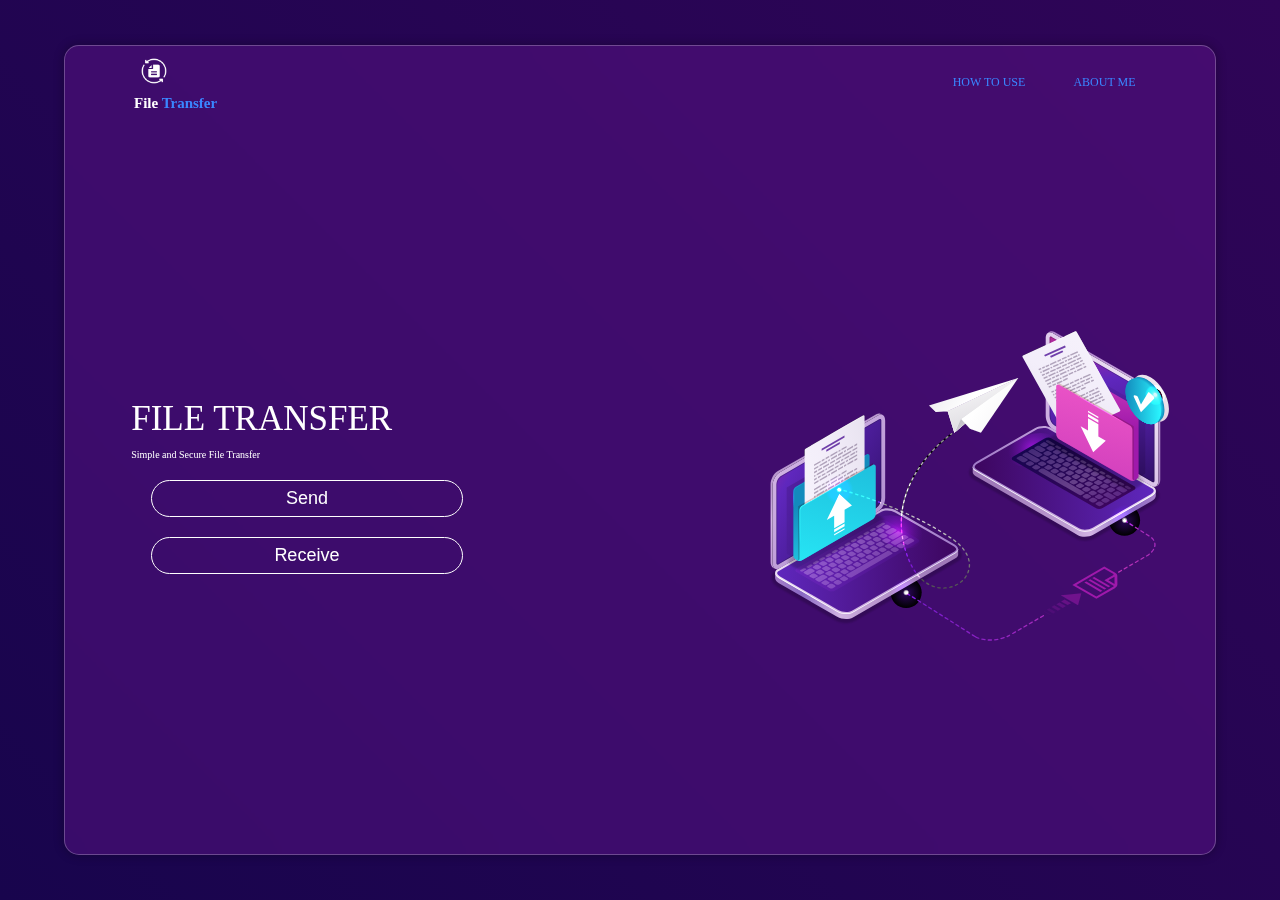
<file: index.html>
<!DOCTYPE html>
<html lang="en">
  <head>
    <meta charset="utf-8" />
    <meta name="viewport" content="width=device-width, initial-scale=1" />
    <title>File Transfer</title>
    <link rel="stylesheet" type="text/css" href="/file/style.css" />
    <link rel="shortcut icon" href="/file/df.png" />
    <script src="/file/sg.js"></script>
  </head>

  <body>
    <div class="container">
      <nav>
        <div class="logo">
          <img src="/file/df.png" alt="FT Logo" />
          <h2>File <span>Transfer</span></h2>
        </div>
        <ul>
          <li><a href="/learn">How To Use</a></li>
          <li><a href="#" onclick="show('popup')">About Me</a></li>
        </ul>
      </nav>

      <main>
        <div class="content">
          <h2>File Transfer</h2>
          <p>Simple and Secure File Transfer</p>
          <a href="/send"><button class="main-btn">Send</button></a>
          <a href="/main"><button class="main-btn">Receive</button></a>
        </div>
        <div class="image">
          <img src="/file/Layer 2.svg" alt="FT Image" />
        </div>
      </main>
    </div>

    <!-- This is what will be included inside the popup -->
    <div class="popup" id="popup">
      <div class="containers">
        <div class="card">
          <div class="card__border">
            <img src="/file/myphoto.jpeg" alt="card image" class="card__img" />
          </div>

          <h3 class="card__name">Bhagat Snehankit</h3>
          <span class="card__profession">Intern</span>
          <br />
          <br />
          <button href="#" onclick="hide('popup')">Close</button>
        </div>
      </div>
    </div>

    <script type="text/javascript">
      if (window.innerHeight < window.innerWidth) {
        document.getElementsByClassName("main-btn")[0].style.width = "50%";
        document.getElementsByClassName("main-btn")[1].style.width = "50%";
      }

      $ = function (id) {
        return document.getElementById(id);
      };

      var show = function (id) {
        $(id).style.display = "block";
      };
      var hide = function (id) {
        $(id).style.display = "none";
      };
    </script>
  </body>
</html>
</file>
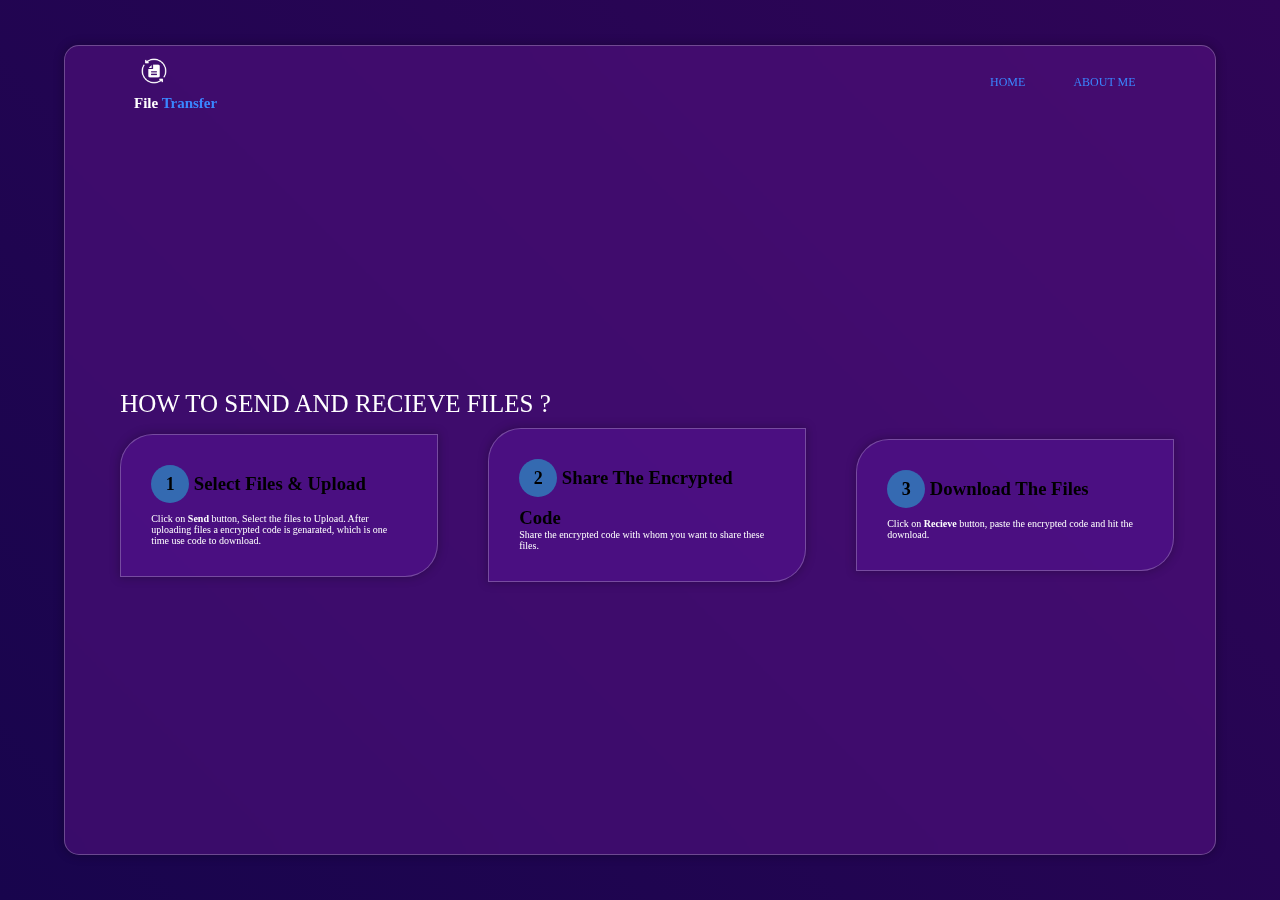
<file: learn.html>
<!DOCTYPE html>
<html lang="en">

<head>
	<meta charset="utf-8">
	<meta name="viewport" content="width=device-width, initial-scale=1">
	<title>File Transfer</title>
	<link rel="stylesheet" type="text/css" href="/file/learn.css">
	<link rel="shortcut icon" href="/file/df.png">
	<script src="/file/sg.js"></script>
</head>

<body>

	<div class="container">
		<nav>
			<div class="logo">
				<img src="file/df.png" alt="FT Logo">
				<h2>File <span>Transfer</span></h2>
			</div>
			<ul>
				<li><a href="/">Home</a></li>
				<li><a href="#">About Me</a></li>
			</ul>
		</nav>

		<main>
			<div class="cards">
				<h2>How to Send and Recieve Files ?</h2>
				<ol>
					<li>
						<h3>
							<span class="items">1</span>
							Select Files & Upload
						</h3>
						<p>Click on <strong>Send</strong> button, Select the files to Upload. After uploading files a encrypted code is genarated, which is one time use code to download.</p>
							
					</li>
					<li>
						<h3>
							<span class="items">2</span>
							Share The Encrypted Code
						</h3>
						<p>Share the encrypted code with whom you want to share these files.</p>
					</li>
					<li>
						<h3>
							<span class="items">3</span>
							Download The Files
						</h3>
						<p>Click on <strong>Recieve </strong>button, paste the encrypted code and hit the download. </p>
					</li>
				</ol>
			</div>
		</main>
	</div>

	

	<script>


		$ = function (id) {
			return document.getElementById(id);
		}

		var show = function (id) {
			$(id).style.display = 'block';
		}
		var hide = function (id) {
			$(id).style.display = 'none';
		}
	</script>

</body>

</html>
</file>
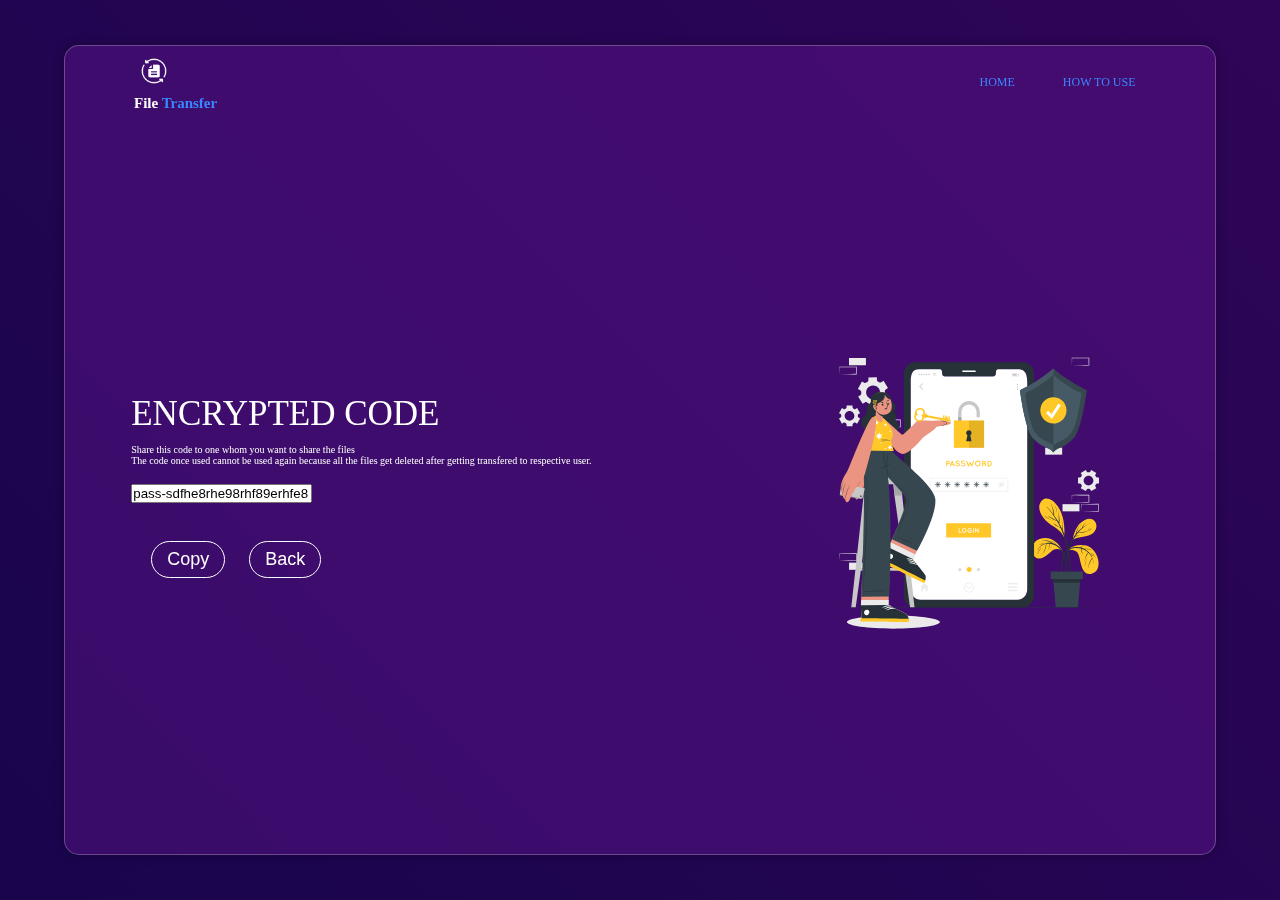
<file: output.html>
<!DOCTYPE html>
<html lang="en">

<head>
	<meta charset="utf-8">
	<meta name="viewport" content="width=device-width, initial-scale=1">
	<title>File Transfer | Encrypted Code</title>
	<link rel="shortcut icon" href="tf_logo.png">

	<link rel="stylesheet" type="text/css" href="/file/output.css">
	<link rel="shortcut icon" href="/file/df.png">
	<script src="/file/sg.js"></script>
</head>

<body>
	<div class="container">
		<nav>
			<div class="logo">
				<img src="/file/df.png" alt="FT Logo">
				<h2>File <span>Transfer</span></h2>
			</div>
			<ul>
				<li><a href="/">Home</a></li>
				<li><a href="/learn">How To Use</a></li>
				<!-- <li><a href="#">About Me</a></li> -->
			</ul>
		</nav>

		<main>
			<div class="content">
				<h2>Encrypted Code</h2>
				<p>Share this code to one whom you want to share the files</p>
				<p>The code once used cannot be used again because all the files get deleted after getting transfered
					to respective user.</p>

				<br>
				<input id="passcode" type="text" value="pass-sdfhe8rhe98rhf89erhfe8" readonly><br><br>
				<button onclick="copyText()">Copy</button>
				<a href="/"><button>Back</button></a>

			</div>
			<div class="image">
				<img src="/file/code.svg" alt="Upload Image">
			</div>
		</main>
	</div>

	<script>

		function copyText() {

			/* Select text area by id*/
			var Text = document.getElementById("passcode");

			/* Select the text inside text area. */
			Text.select();

			/* Copy selected text into clipboard */
			navigator.clipboard.writeText(Text.value);

			/* Set the copied text as text for 
			div with id clipboard */
			document.getElementById("clipboard")
				.innerHTML = Text.value;
		}

	</script>


</body>

</html>
</file>
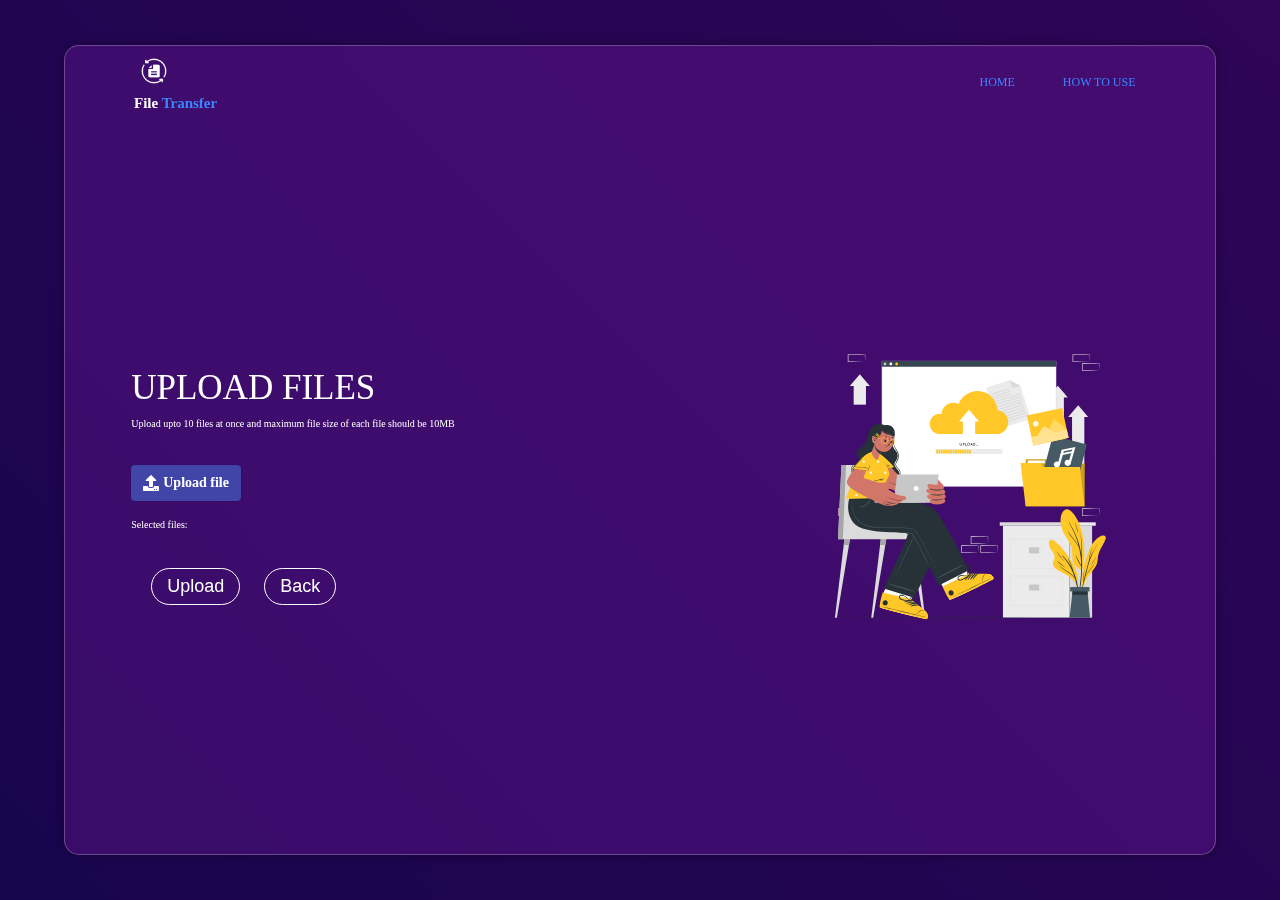
<file: send.html>
<!DOCTYPE html>
<html lang="en">

<head>
	<meta charset="utf-8">
	<meta name="viewport" content="width=device-width, initial-scale=1">
	<title>File Transfer | Upload</title>
	<link rel="shortcut icon" href="tf_logo.png">

	<link rel="stylesheet" type="text/css" href="/file/upload.css">
	<link rel="shortcut icon" href="/file/df.png">
	<script src="/file/sg.js"></script>
</head>

<body>

	<div class="container">
		<nav>
			<div class="logo">
				<img src="/file/df.png" alt="FT Logo">
				<h2>File <span>Transfer</span></h2>
			</div>
			<ul>
				<li><a href="/">Home</a></li>
				<li><a href="/learn">How To Use</a></li>
				<!-- <li><a href="#">About Me</a></li> -->
			</ul>
		</nav>

		<main>
			<div class="content">
				<h2>Upload Files</h2>
				<p>Upload upto 10 files at once and maximum file size of each file should be 10MB</p>

				<br>
				<form action="/send" method="POST" enctype="multipart/form-data">
					<br>


					<div class="file-input">
						<input type="file" multiple name="file" id="file-input" class="file-input__input"
							onchange="javascript:updateList()" />

						<label class="file-input__label" for="file-input">
							<svg aria-hidden="true" focusable="false" data-prefix="fas" data-icon="upload"
								class="svg-inline--fa fa-upload fa-w-16" role="img" xmlns="http://www.w3.org/2000/svg"
								viewBox="0 0 512 512">
								<path fill="currentColor"
									d="M296 384h-80c-13.3 0-24-10.7-24-24V192h-87.7c-17.8 0-26.7-21.5-14.1-34.1L242.3 5.7c7.5-7.5 19.8-7.5 27.3 0l152.2 152.2c12.6 12.6 3.7 34.1-14.1 34.1H320v168c0 13.3-10.7 24-24 24zm216-8v112c0 13.3-10.7 24-24 24H24c-13.3 0-24-10.7-24-24V376c0-13.3 10.7-24 24-24h136v8c0 30.9 25.1 56 56 56h80c30.9 0 56-25.1 56-56v-8h136c13.3 0 24 10.7 24 24zm-124 88c0-11-9-20-20-20s-20 9-20 20 9 20 20 20 20-9 20-20zm64 0c0-11-9-20-20-20s-20 9-20 20 9 20 20 20 20-9 20-20z">
								</path>
							</svg>
							<span>Upload file</span></label>
					</div>

					<br>
					<p>Selected files:</p>
					<div id="fileList"></div>

					<br>

					<button onclick="window.location.href='send.html';">Upload</button>

					<a href="/"></a><button>Back</button></a>
				</form>

			</div>
			<div class="image">
				<img src="/file/upload_image.svg" alt="Upload Image">
			</div>
		</main>
	</div>

	<script type="text/javascript">
		document.getElementById('file-input').oninput = upload_files;



		updateList = function () {
			var input = document.getElementById('file-input');
			var output = document.getElementById('fileList');
			var children = "";
			for (var i = 0; i < input.files.length; ++i) {
				children += '<li>' + input.files.item(i).name + '</li>';
			}
			output.innerHTML = '<ul>' + children + '</ul>';
		}


	</script>

</body>

</html>
</file>
<file: file/style.css>
@import url('https://fonts.googleapis.com/css?family=Poppins:400,500,700');

* {
  margin: 0;
  padding: 0;
  box-sizing: border-box;
}

body {
  width: 100%;
  height: 100vh;
  background-image: linear-gradient(45deg, #18054D, #2F0557);
  display: flex;
  justify-content: center;
  align-items: center;
}

.container {
  width: 90%;
  height: 90vh;

  border: 1px solid rgba(255, 255, 255, .25);
  border-radius: 15px;
  background-color: rgba(98, 23, 142, 0.45);
  box-shadow: 0 0 10px 1px rgba(0, 0, 0, 0.25);

  backdrop-filter: blur(15px);
}

.container nav {
  width: 100%;
  height: 70px;
  display: flex;
  justify-content: space-between;
  align-items: center;
}

.logo h2 {
  font-size: 15px;
  color: #FFF;
}

.logo span {
  color: #3a86ff;
}

.logo {
  margin-left: 6%;
}

.logo img {
  width: 40px;
  height: 40px;
  float: center;
}

nav ul {
  list-style: none;
  margin-right: 5%;
}

nav ul li {
  display: inline-block;
}

nav ul li a {
  padding: 14px 22px;
  color: #3a86ff;
  font-size: 12px;
  text-decoration: none;
  text-transform: uppercase;
  cursor: pointer;
  transition: all 0.5s;
}

nav ul li a:hover {
  color: #ffbe0b;
}

.container main {
  margin-right: 4%;
  display: flex;
  justify-content: space-between;
  align-items: center;
  height: calc(90vh - 70px);
}

main .image {
  flex-basis: 40%;
}

main .image img {
  width: 400px;
  height: 320px;
  float: right;
}

main .content {
  flex-basis: 60%;
  margin-left: 6%;
}

main h2 {
  font-size: 35px;
  color: #fff;
  margin-bottom: 10px;
  text-transform: uppercase;
  font-weight: 500;
}

main p {
  font-size: 10px;
  color: #fff;
}

main button {
  border: 1px solid #fff;
  outline: none;
  padding: 7px 15px;
  color: #fff;
  border-radius: 30px;
  font-size: 18px;
  background-color: transparent;
  margin-top: 20px;
  margin-left: 20px;
  cursor: pointer;
  transition: all 0.5s;
}

main button:hover {
  background-color: #ffbe0b;
  border-color: #fff;
}


/* ---------------------------------- card CSS ------------------------------- */



.popup {
  display: none;
  position: fixed;
  left: 50%;
  margin-left: -100px;
  top: 50%;
  margin-top: -100px;
  border: 1px solid rgba(255, 255, 255, .25);
  z-index: 20;

  background-color: #18054D;
  border-radius: 1.5rem;
  align-items: center;
  box-shadow: 0 4px 16px hsla(29, 75%, 8%, 0.2);
}

#popup:after {
  position: fixed;
  content: "";
  top: 0;
  left: 0;
  bottom: 0;
  right: 0;
  z-index: -2;
}

#popup:before {
  position: absolute;
  content: "";
  top: 0;
  left: 0;
  bottom: 0;
  right: 0;
  z-index: -1;
}

.card__border img {
  max-width: 100%;
  height: 100px;
  width: 100px;
  border-radius: 50%;
}


.card {
  position: relative;
  width: 256px;
  padding: 1.25rem 2rem 3rem;
  border-radius: 1.5rem;
  text-align: center;
  box-shadow: 0 4px 16px hsla(29, 75%, 8%, 0.2);
}

.card__border {
  width: 110px;
  height: 110px;
  border: 2px solid #ffbe0b;
  border-radius: 50%;
  display: grid;
  place-items: center;
  margin: 0 auto 0.75rem;
}

.card__name {
  color: #ffbe0b;
  font-size: 25px;
  font-weight: 1000;
}

.card__profession {
  color: #3a86ff;
  font-size: 18px;
  font-weight: 800;
}

.card button {
  border: 1px solid #fff;
  outline: none;
  padding: 2px 6px;
  color: #fff;
  border-radius: 30px;
  font-size: 10px;
  background-color: transparent;
  cursor: pointer;
  transition: all 0.5s;
}

.card button:hover{
  background-color: #ffbe0b;
  border-color: #fff;
}
</file>
<file: file/learn.css>
@import url('https://fonts.googleapis.com/css?family=Poppins:400,500,700');

* {
  margin: 0;
  padding: 0;
  box-sizing: border-box;
}

body {
  width: 100%;
  height: 100vh;
  background-image: linear-gradient(45deg, #18054D, #2F0557);
  display: flex;
  justify-content: center;
  align-items: center;
}

.container {
  width: 90%;
  height: 90vh;

  border: 1px solid rgba(255, 255, 255, .25);
  border-radius: 15px;
  background-color: rgba(98, 23, 142, 0.45);
  box-shadow: 0 0 10px 1px rgba(0, 0, 0, 0.25);

  backdrop-filter: blur(15px);
}

.container nav {
  width: 100%;
  height: 70px;
  display: flex;
  justify-content: space-between;
  align-items: center;
}

.logo h2 {
  font-size: 15px;
  color: #FFF;
}

.logo span {
  color: #3a86ff;
}

.logo {
  margin-left: 6%;
}

.logo img {
  width: 40px;
  height: 40px;
  float: center;
}

nav ul {
  list-style: none;
  margin-right: 5%;
}

nav ul li {
  display: inline-block;
}

nav ul li a {
  padding: 14px 22px;
  color: #3a86ff;
  font-size: 12px;
  text-decoration: none;
  text-transform: uppercase;
  cursor: pointer;
  transition: all 0.5s;
}

nav ul li a:hover {
  color: #ffbe0b;
}

.container main {
  margin-right: 4%;
  display: flex;
  justify-content: space-between;
  align-items: center;
  height: calc(90vh - 70px);
}

main h2 {
  font-size: 25px;
  color: #fff;
  margin-bottom: 10px;
  text-transform: uppercase;
  font-weight: 500;
}

main .cards h2 {
  margin-left: 5%;
}


main .cards ol {
  align-items: center;
  justify-content: space-between;

  margin-left: 5%;
  display: flex;
  width: 100%;
  list-style: none
}

main .cards ol li {
  border: 1px solid rgba(255, 255, 255, .25);
  background-color: rgba(69, 16, 138, 0.45);
  box-shadow: 0 0 10px 1px rgba(0, 0, 0, 0.25);
  backdrop-filter: blur(15px);

  margin-right: 50px;
  list-style: none;
  border-radius: 33px 0 33px 0;
  padding: 30px;
  flex: 1 1
}

main .cards ol li p {
  margin: 0;
  font-size: 10px;
  color: #fff;
}

main .cards .items {
  line-height: 38px;
  text-align: center;
  background-color: rgba(32, 197, 225, .5);
  color: var(--white);
  width: 38px;
  height: 38px;
  font-size: 18px;
  font-weight: 700;
  border-radius: 50%;
  display: inline-block;
  margin-bottom: 10px
}


/* ---------------------------------- card CSS ------------------------------- */



.popup {
  display: none;
  position: fixed;
  left: 50%;
  margin-left: -100px;
  top: 50%;
  margin-top: -100px;
  border: 1px solid rgba(255, 255, 255, .25);
  z-index: 20;

  background-color: #18054D;
  border-radius: 1.5rem;
  align-items: center;
  box-shadow: 0 4px 16px hsla(29, 75%, 8%, 0.2);
}

#popup:after {
  position: fixed;
  content: "";
  top: 0;
  left: 0;
  bottom: 0;
  right: 0;
  z-index: -2;
}

#popup:before {
  position: absolute;
  content: "";
  top: 0;
  left: 0;
  bottom: 0;
  right: 0;
  z-index: -1;
}

.card__border img {
  max-width: 100%;
  height: auto;
  width: 110px;
  border-radius: 50%;
}


.card {
  position: relative;
  width: 256px;
  padding: 1.25rem 2rem 3rem;
  border-radius: 1.5rem;
  text-align: center;
  box-shadow: 0 4px 16px hsla(29, 75%, 8%, 0.2);
}

.card__border {
  width: 110px;
  height: 110px;
  border: 2px solid #ffbe0b;
  border-radius: 50%;
  display: grid;
  place-items: center;
  margin: 0 auto 0.75rem;
}

.card__name {
  color: #ffbe0b;
  font-size: 25px;
  font-weight: 1000;
}

.card__profession {
  color: #3a86ff;
  font-size: 18px;
  font-weight: 800;
}

.card button {
  border: 1px solid #fff;
  outline: none;
  padding: 2px 6px;
  color: #fff;
  border-radius: 30px;
  font-size: 10px;
  background-color: transparent;
  cursor: pointer;
  transition: all 0.5s;
}

.card button:hover{
  background-color: #ffbe0b;
  border-color: #fff;
}
</file>
<file: file/output.css>
@import url('https://fonts.googleapis.com/css?family=Poppins:400,500,700');

* {
    margin: 0;
    padding: 0;
    box-sizing: border-box;
}

body {
    width: 100%;
    height: 100vh;
    background-image: linear-gradient(45deg, #18054D, #2F0557);
    display: flex;
    justify-content: center;
    align-items: center;
}

.container {
    width: 90%;
    height: 90vh;

    border: 1px solid rgba(255, 255, 255, .25);
    border-radius: 15px;
    background-color: rgba(98, 23, 142, 0.45);
    box-shadow: 0 0 10px 1px rgba(0, 0, 0, 0.25);

    backdrop-filter: blur(15px);
}

.container nav {
    width: 100%;
    height: 70px;
    display: flex;
    justify-content: space-between;
    align-items: center;
}

.logo h2 {
    font-size: 15px;
    color: #FFF;
}

.logo span {
    color: #3a86ff;
}

.logo {
    margin-left: 6%;
}

.logo img {
    width: 40px;
    height: 40px;
    float: center;
}

nav ul {
    list-style: none;
    margin-right: 5%;
}

nav ul li {
    display: inline-block;
}

nav ul li a {
    padding: 14px 22px;
    color: #3a86ff;
    font-size: 12px;
    text-decoration: none;
    text-transform: uppercase;
    cursor: pointer;
    transition: all 0.5s;
}

nav ul li a:hover {
    color: #ffbe0b;
}

.container main {
    margin-right: 4%;
    display: flex;
    justify-content: space-between;
    align-items: center;
    height: calc(90vh - 70px);
}

main .image {
    flex-basis: 40%;
}

main .image img {
    width: 400px;
    height: 320px;
    float: right;
}

main .content {
    flex-basis: 60%;
    margin-left: 6%;
}

main h2 {
    font-size: 35px;
    color: #fff;
    margin-bottom: 10px;
    text-transform: uppercase;
    font-weight: 500;
}

main p {
    font-size: 10px;
    color: #fff;
}

main  .content button {
    border: 1px solid #fff;
    outline: none;
    padding: 7px 15px;
    color: #fff;
    border-radius: 30px;
    font-size: 18px;
    background-color: transparent;
    margin-top: 20px;
    margin-left: 20px;
    cursor: pointer;
    transition: all 0.5s;
}

main button:hover {
    background-color: #ffbe0b;
    border-color: #fff;
}

.file-input__input {
    width: 0.1px;
    height: 0.1px;
    opacity: 0;
    overflow: hidden;
    position: absolute;
    z-index: -1;
}

.file-input__label {
    cursor: pointer;
    display: inline-flex;
    align-items: center;
    border-radius: 4px;
    font-size: 14px;
    font-weight: 600;
    color: #fff;
    font-size: 14px;
    padding: 10px 12px;
    background-color: #4245a8;
    box-shadow: 0px 0px 2px rgba(0, 0, 0, 0.25);
}

.file-input__label svg {
    height: 16px;
    margin-right: 4px;
}

#fileList {
    font-size: 10px;
    color: #fff;
}
</file>
<file: file/upload.css>
@import url('https://fonts.googleapis.com/css?family=Poppins:400,500,700');

* {
    margin: 0;
    padding: 0;
    box-sizing: border-box;
}

body {
    width: 100%;
    height: 100vh;
    background-image: linear-gradient(45deg, #18054D, #2F0557);
    display: flex;
    justify-content: center;
    align-items: center;
}

.container {
    width: 90%;
    height: 90vh;

    border: 1px solid rgba(255, 255, 255, .25);
    border-radius: 15px;
    background-color: rgba(98, 23, 142, 0.45);
    box-shadow: 0 0 10px 1px rgba(0, 0, 0, 0.25);

    backdrop-filter: blur(15px);
}

.container nav {
    width: 100%;
    height: 70px;
    display: flex;
    justify-content: space-between;
    align-items: center;
}

.logo h2 {
    font-size: 15px;
    color: #FFF;
}

.logo span {
    color: #3a86ff;
}

.logo {
    margin-left: 6%;
}

.logo img {
    width: 40px;
    height: 40px;
    float: center;
}

nav ul {
    list-style: none;
    margin-right: 5%;
}

nav ul li {
    display: inline-block;
}

nav ul li a {
    padding: 14px 22px;
    color: #3a86ff;
    font-size: 12px;
    text-decoration: none;
    text-transform: uppercase;
    cursor: pointer;
    transition: all 0.5s;
}

nav ul li a:hover {
    color: #ffbe0b;
}

.container main {
    margin-right: 4%;
    display: flex;
    justify-content: space-between;
    align-items: center;
    height: calc(90vh - 70px);
}

main .image {
    flex-basis: 40%;
}

main .image img {
    width: 400px;
    height: 320px;
    float: right;
}

main .content {
    flex-basis: 60%;
    margin-left: 6%;
}

main h2 {
    font-size: 35px;
    color: #fff;
    margin-bottom: 10px;
    text-transform: uppercase;
    font-weight: 500;
}

main p {
    font-size: 10px;
    color: #fff;
}

main button {
    border: 1px solid #fff;
    outline: none;
    padding: 7px 15px;
    color: #fff;
    border-radius: 30px;
    font-size: 18px;
    background-color: transparent;
    margin-top: 20px;
    margin-left: 20px;
    cursor: pointer;
    transition: all 0.5s;
}

main button:hover {
    background-color: #ffbe0b;
    border-color: #fff;
}

.file-input__input {
    width: 0.1px;
    height: 0.1px;
    opacity: 0;
    overflow: hidden;
    position: absolute;
    z-index: -1;
}

.file-input__label {
    cursor: pointer;
    display: inline-flex;
    align-items: center;
    border-radius: 4px;
    font-size: 14px;
    font-weight: 600;
    color: #fff;
    font-size: 14px;
    padding: 10px 12px;
    background-color: #4245a8;
    box-shadow: 0px 0px 2px rgba(0, 0, 0, 0.25);
}

.file-input__label svg {
    height: 16px;
    margin-right: 4px;
}

#fileList {
    font-size: 10px;
    color: #fff;
}
</file>
